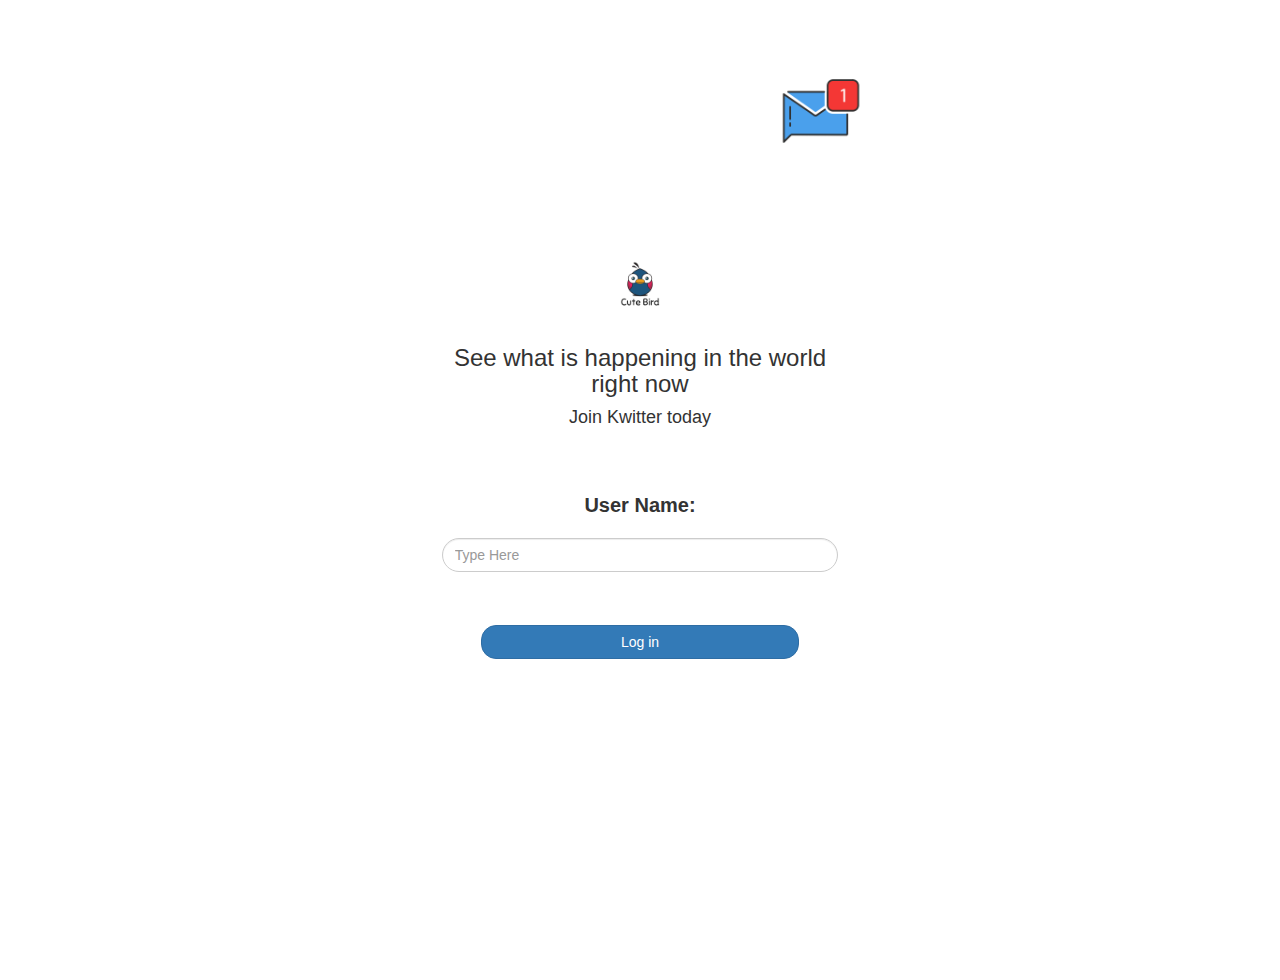
<file: index.html>
<!DOCTYPE html>
<html>
<head>
	<title>Kwitter</title>
<link href="https://fonts.googleapis.com/css?family=Yeon+Sung&display=swap" rel="stylesheet"><meta name="viewport" content="width=device-width, initial-scale=1">

<link rel="stylesheet" href="https://maxcdn.bootstrapcdn.com/bootstrap/3.4.0/css/bootstrap.min.css">
<script src="https://ajax.googleapis.com/ajax/libs/jquery/3.4.1/jquery.min.js"></script>
<script src="https://maxcdn.bootstrapcdn.com/bootstrap/3.4.0/js/bootstrap.min.js"></script>

<link rel="stylesheet" type="text/css" href="style.css">
<script src="kwitter.js"></script>
</head>
<body>
<center>
	<h1 class="header">	
		Kwitter	<sup>
	<img src="m2.png">
	</sup>
</h1>
	<div class="col-lg-4 col-md-6 col-sm-6 col-xs-11 login_div">
	<img src="logo.png" class="logo">
		<h3 >See what is happening in the world right now</h3>
		<h4 >Join Kwitter today</h4>
		<div class="form-group">
		  <label class="labelol">User Name:</label><br>
        <input id="username" placeholder="Type Here" class="form-control">
		</div>
		<button id="login_button" class="btn btn-primary" onclick="navigate()">Log in</button>
		<br><br>
	</div>
</center>
</body>
</html>
</file>
<file: style.css>
html, body
{
  height: 100%;
  margin: 0;
}



.header
{
	color: white;font-family: 'Chiller';font-size: 90px;letter-spacing: 10px;margin-top: 80px;
}
.header img
{
	width: 120px;margin-left: -15px;
}

.login_div
{
	background: rgba(255,255,255,0.8);float: none;border-radius: 15px;
}

.logo
{
	width: 80px;margin-top: 30px;border-radius: 40px;
}

#login_button
{
	width: 80%;border-radius: 15px;
}

.room_name
{
	cursor: pointer;
	font-size: 20px;
}


#logout
{
	font-size: 20px; float: right;
}


#output
{
	padding: 5px; width:80%;background: rgba(255,255,255,0.8);border-radius: 15px;font-size: 20px !important;
}

.input_div_room_page
{
	width: 80%;
}

.input_div label
{
	color: white;font-size: 20px;
}


.input_div_message_page
{
	position: fixed;bottom: 0px;width: 100%;background: rgba(255,255,255,0.8);
}
.input_div_message_page label
{
	color: black;
}
.input_div_message_page #msg
{
	width: 80%;
}
.input_div_message_page button
{
	margin-top: 15px;
	width: 50%; 
}
.color_white
{
	color: white;
	font-family: Impact;
	font-size: 55px	;
}

.user_tick
{
	width:20px;
}
.message_h4
{
	padding-left:5px;color:grey;
}
#username
{
	border-radius: 50px;
}
body
{
	font-size: 70px;
	background-image: url("https://cdn.business2community.com/wp-content/uploads/2016/09/social-media-background1-150x150.jpg-900x514.jpg");
	background-size: cover;
}
.labelol
{
	font-size:  20px !important;
}
</file>
